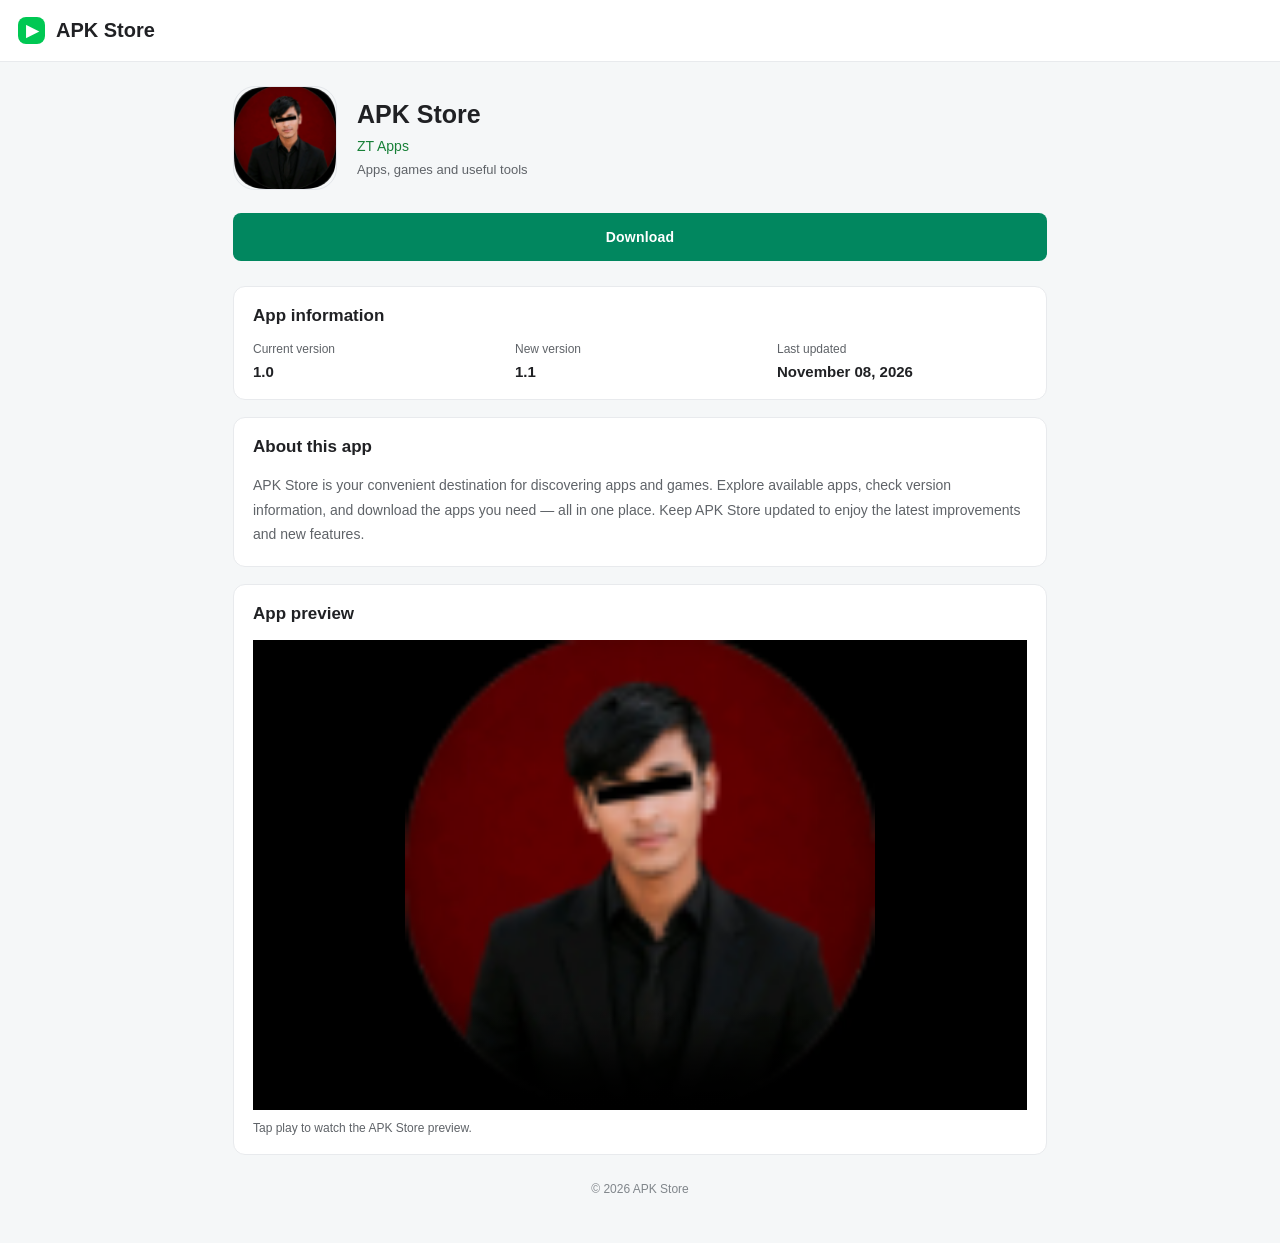
<file: index.html>
<!DOCTYPE html>
<html lang="en">
<head>
  <meta charset="UTF-8">
  <meta name="viewport" content="width=device-width, initial-scale=1.0">
  <meta name="theme-color" content="#ffffff">
  <title>APK Store - APK Download</title>
  <style>
    * { box-sizing: border-box; }
    body {
      margin: 0; background: #f5f7f8; color: #202124;
      font-family: Roboto, Arial, sans-serif;
    }
    .topbar {
      height: 62px; display: flex; align-items: center; gap: 11px;
      padding: 0 18px; background: #fff; border-bottom: 1px solid #e8eaed;
      font-size: 20px; font-weight: 600; color: #202124;
    }
    .brand-mark {
      width: 27px; height: 27px; border-radius: 8px;
      background: #00c853; display: grid; place-items: center;
      color: #fff; font-size: 16px; font-weight: 900;
    }
    .container { max-width: 850px; margin: 0 auto; padding: 24px 18px 42px; }
    .app-header { display: flex; align-items: center; gap: 20px; }
    .app-icon {
      width: 104px; height: 104px; object-fit: cover; border-radius: 22px;
      border: 1px solid #e4e7eb; flex-shrink: 0;
    }
    h1 { font-size: 25px; line-height: 1.25; margin: 0 0 7px; font-weight: 600; }
    .developer { color: #188038; font-size: 14px; font-weight: 500; }
    .tagline { color: #5f6368; font-size: 13px; margin-top: 8px; }
    .download-wrap { margin: 23px 0 25px; }
    .download-btn {
      display: flex; align-items: center; justify-content: center;
      width: 100%; min-height: 48px; padding: 0 22px;
      background: #01875f; color: #fff; text-decoration: none;
      border-radius: 8px; font-size: 14px; font-weight: 700;
      letter-spacing: .2px;
    }
    .download-btn:active { background: #006c4c; }
    .section {
      background: #fff; border: 1px solid #e8eaed; border-radius: 12px;
      padding: 19px; margin-top: 17px;
    }
    h2 { font-size: 17px; font-weight: 600; margin: 0 0 16px; }
    .stats { display: grid; grid-template-columns: repeat(3, 1fr); gap: 12px; }
    .stat { min-width: 0; }
    .stat-label { color: #5f6368; font-size: 12px; margin-bottom: 7px; }
    .stat-value { color: #202124; font-size: 15px; font-weight: 600; overflow-wrap: anywhere; }
    .about-text { color: #5f6368; font-size: 14px; line-height: 1.75; margin: 0; }\n    .video-frame { overflow: hidden; border-radius: 10px; background: #000; }
    video { width: 100%; max-height: 470px; display: block; background: #000; }
    .video-note { color: #5f6368; font-size: 12px; margin-top: 11px; }
    footer { color: #80868b; font-size: 12px; text-align: center; padding: 27px 0 5px; }
    @media (max-width: 560px) {
      .container { padding: 20px 15px 35px; }
      .app-header { gap: 15px; }
      .app-icon { width: 84px; height: 84px; border-radius: 18px; }
      h1 { font-size: 22px; }
      .stats { grid-template-columns: 1fr; gap: 17px; }
      .section { padding: 17px; }
    }
  </style>
</head>
<body>
  <header class="topbar">
    <span class="brand-mark">▶</span>
    <span>APK Store</span>
  </header>

  <main class="container">
    <section class="app-header">
      <img class="app-icon"
           src="https://zttahir.github.io/Tahir/icons/apkstore.png"
           alt="APK Store icon">
      <div>
        <h1>APK Store</h1>
        <div class="developer">ZT Apps</div>
        <div class="tagline">Apps, games and useful tools</div>
      </div>
    </section>

    <div class="download-wrap">
      <!-- Replace # with your direct APK download URL -->
      <a class="download-btn" id="downloadBtn" href="https://www.mediafire.com/file/kk39n68fnhyfac5/APK_Store_1.0.apk/file">Download</a>
    </div>

    <section class="section">
      <h2>App information</h2>
      <div class="stats">
        <div class="stat">
          <div class="stat-label">Current version</div>
          <div class="stat-value">1.0</div>
        </div>
        <div class="stat">
          <div class="stat-label">New version</div>
          <div class="stat-value">1.1</div>
        </div>
        <div class="stat">
          <div class="stat-label">Last updated</div>
          <div class="stat-value">November 08, 2026</div>
        </div>
      </div>
    </section>


    <section class="section">
      <h2>About this app</h2>
      <p class="about-text">
        APK Store is your convenient destination for discovering apps and games.
        Explore available apps, check version information, and download the apps
        you need — all in one place. Keep APK Store updated to enjoy the latest
        improvements and new features.
      </p>
    </section>
    <section class="section">
      <h2>App preview</h2>
      <div class="video-frame">
        <video controls playsinline preload="metadata"
               poster="https://zttahir.github.io/Tahir/icons/apkstore.png">
          <source src="https://zttahir.github.io/Tahir/tutorial.mp4" type="video/mp4">
          Your browser does not support HTML5 video.
        </video>
      </div>
      <div class="video-note">Tap play to watch the APK Store preview.</div>
    </section>

    <footer>© 2026 APK Store</footer>
  </main>
</body>
</html>
</file>
